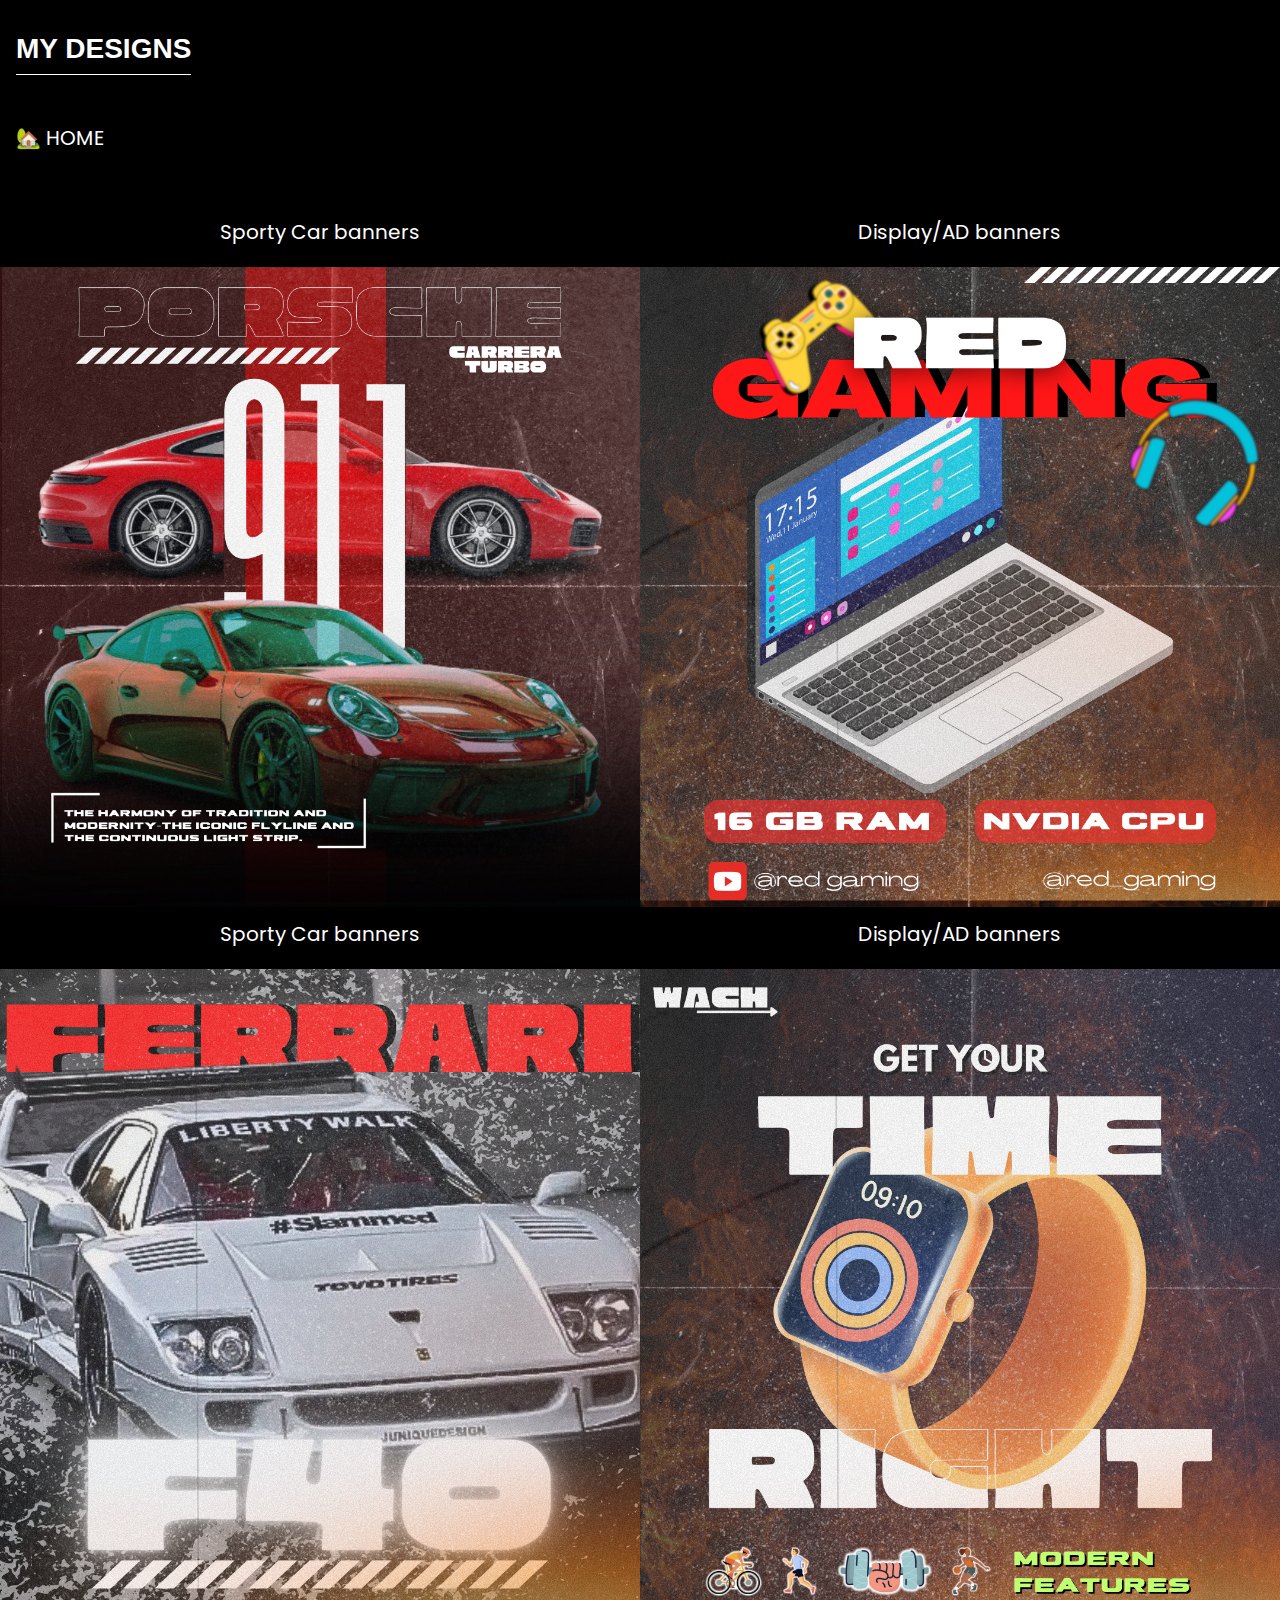
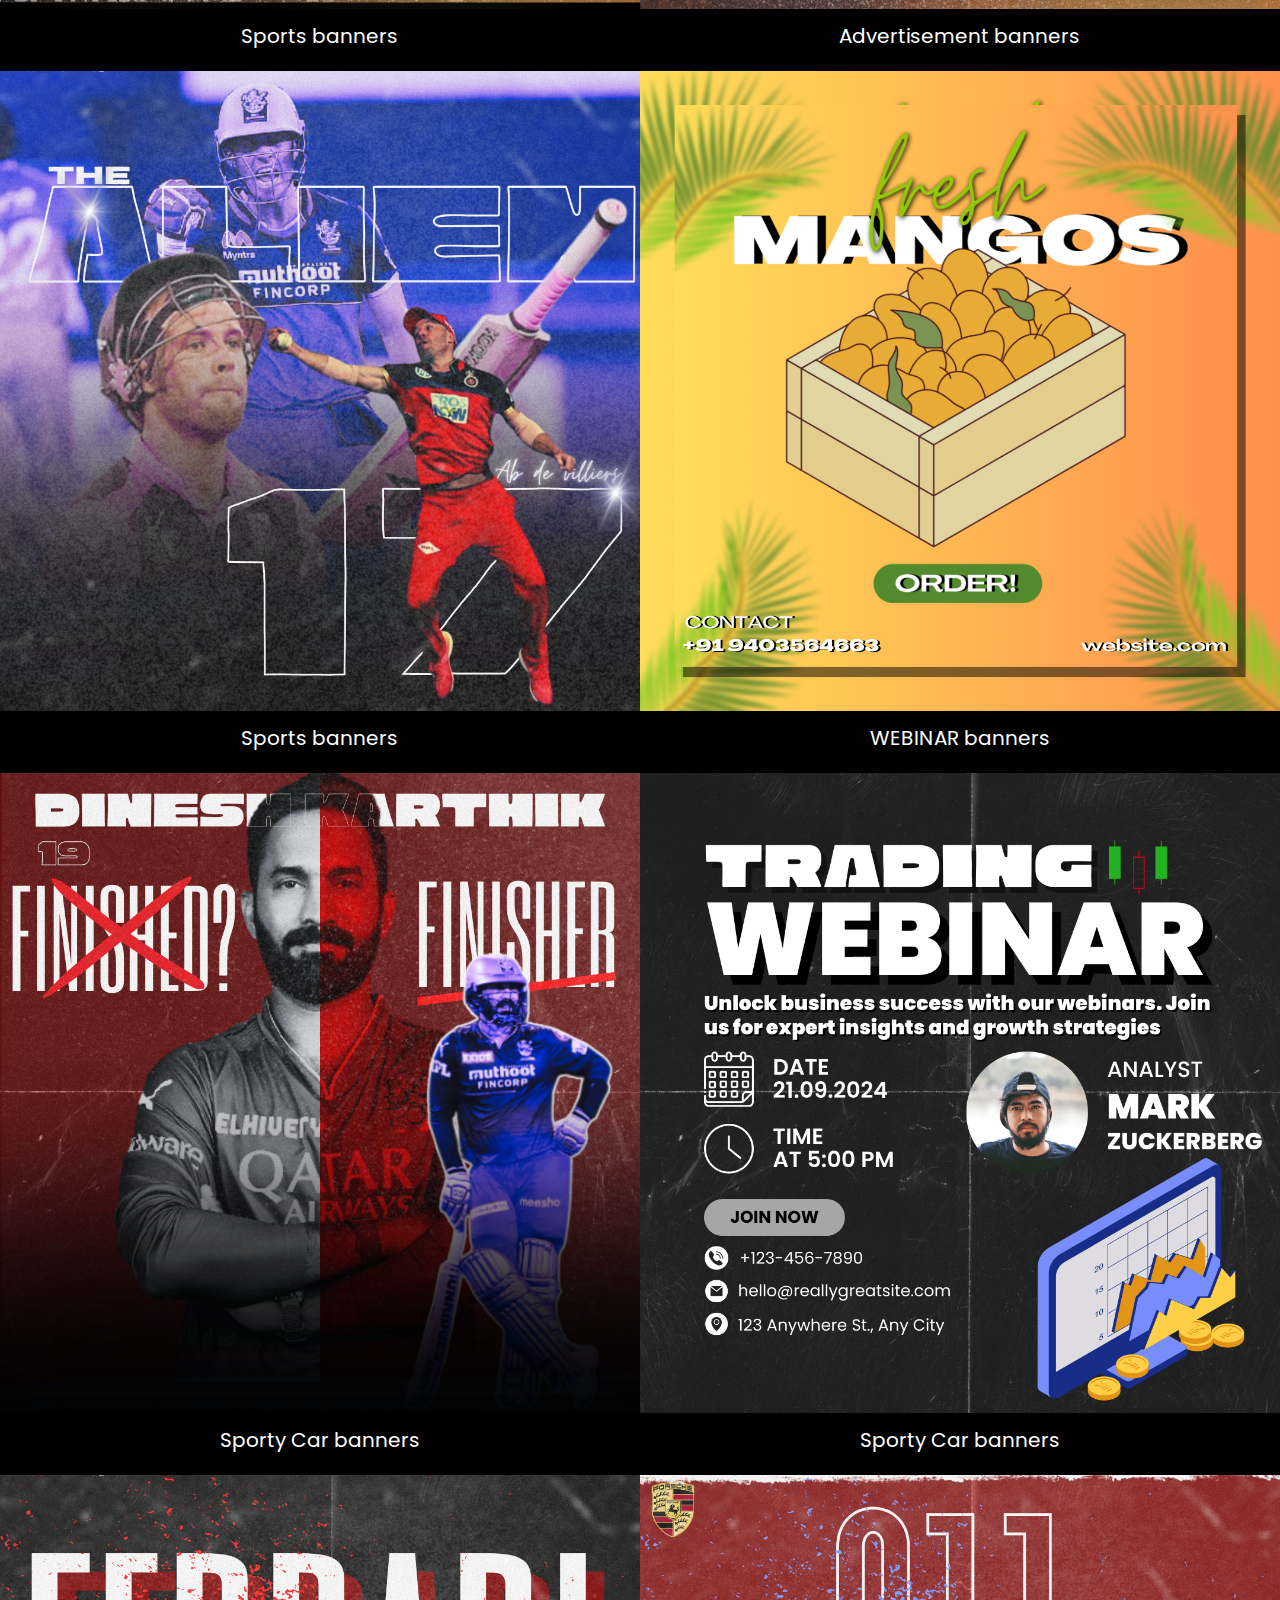
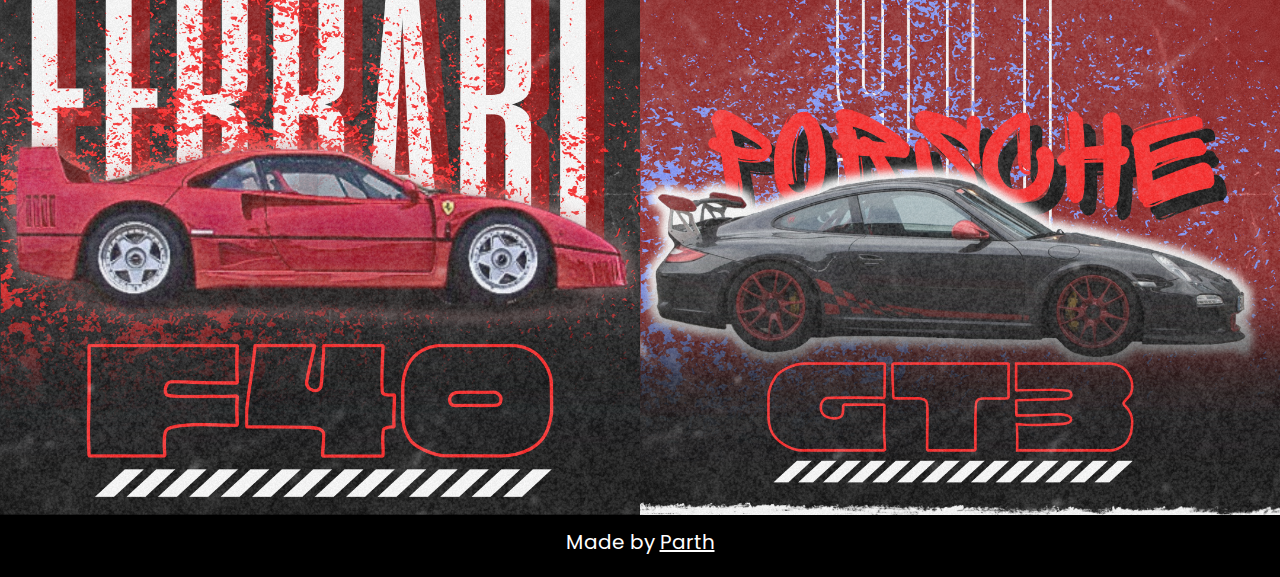
<file: banners.html>
<!DOCTYPE html>
<html>
<head>
<title>Parth - Designs</title>
<meta charset="UTF-8">
<meta name="viewport" content="width=device-width, initial-scale=1">
<link rel="stylesheet" href="https://www.w3schools.com/w3css/4/w3.css">
<link href="https://fonts.googleapis.com/css?family=Raleway" rel="stylesheet" type="text/css">
<link rel="icon" type="image/x-icon" href="user-pic.jpg">
<style>
  @import url("https://fonts.googleapis.com/css?family=Poppins");
body{
  background: #000;
}

h1 {
  font-size: 28px; 
  font-weight: 700;
	margin: 0 0 28px;
	color: #ffffff;
	line-height: 50px;
	display: inline-block;
	border-bottom: solid #ffffff;
  border-left: #000;
  border-width: 1px;
}
.w3-row img {margin-bottom: -8px}
p {
  font-family: "Poppins", sans-serif;
  font-size: 20px;
  text-decoration: solid;
  color: white;
}
</style>
</head>
<body>

<!-- !PAGE CONTENT! -->
<div class="w3-content" style="max-width:1500px">

  <!-- Header -->
  <header class="w3-container w3-xlarge w3-padding-24">
    <a href="#"><h1>MY DESIGNS</h1></a>
    <a href="index.html"><p>🏡 HOME</p></a>
  </header>

  <!-- Photo Grid -->
  <div class="w3-row">
    <div class="w3-half">
      <p align="center">Sporty Car banners</p>
      <img src="assets/911.png" style="width:100%">
      <p align="center">Sporty Car banners</p>
      <img src="assets/White F40.png" style="width:100%">
      <p align="center">Sports banners</p>
      <img src="assets/ab.png" style="width:100%">
      <p align="center">Sports banners</p>
      <img src="assets/DK.png" style="width:100%">
      <p align="center">Sporty Car banners</p>
      <img src="assets/F40 Red.png" style="width:100%">
    </div>

    <div class="w3-half">
      <p align="center">Display/AD banners</p>
      <img src="assets/laptop.png" style="width:100%">
      <p align="center">Display/AD banners</p>
      <img src="assets/watch.png" style="width:100%">
      <p align="center">Advertisement banners</p>
      <img src="assets/mangos.png" style="width:100%">
      <p align="center">WEBINAR banners</p>
      <img src="assets/webinar.png" style="width:100%">
      <p align="center">Sporty Car banners</p>
      <img src="assets/Gt3.png" style="width:100%">
    </div>
  </div>
  
<!-- End Page Content -->

<!-- Footer / About Section -->
<footer id="about">
  <p align="center">Made by <a href="https://www.instagram.com/parthk.py/" target="_blank" class="w3-hover-text-green">Parth</a></p>
</footer>
</div>
 
</body>
</html>
</file>
